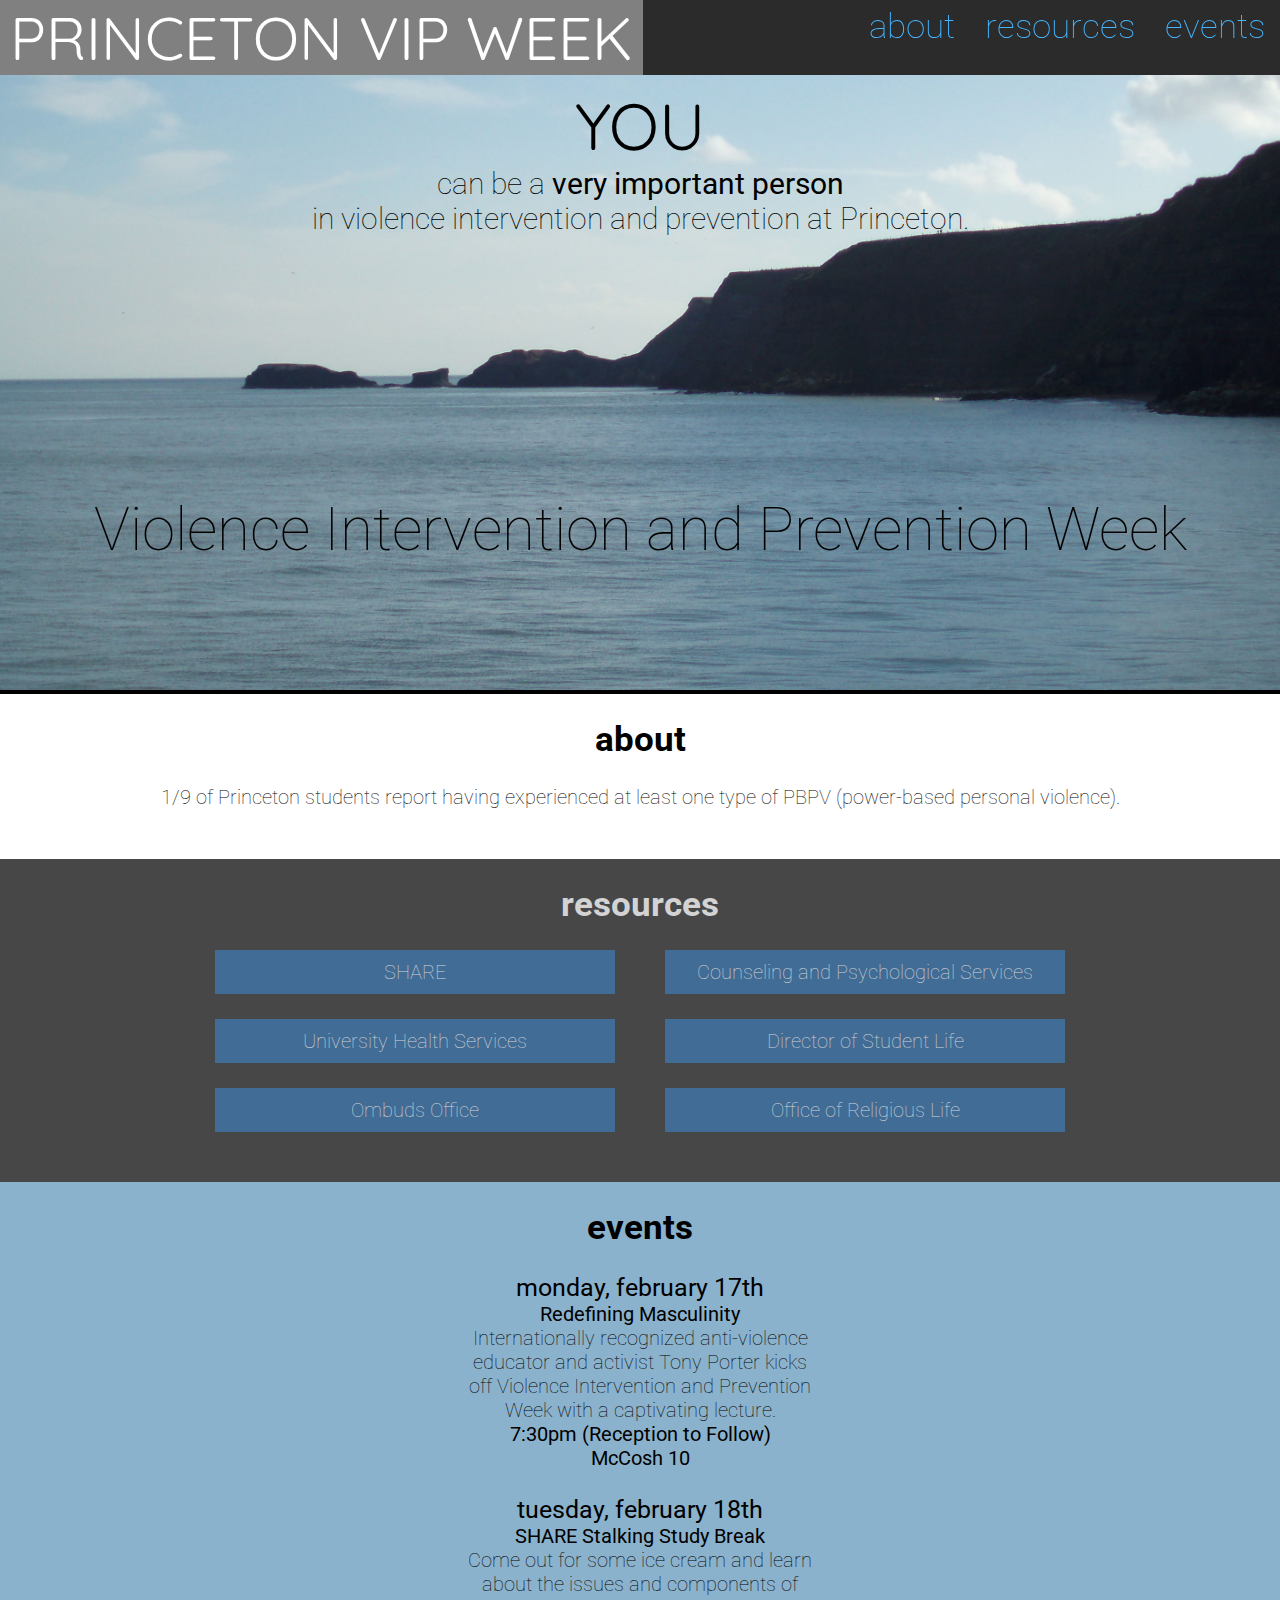
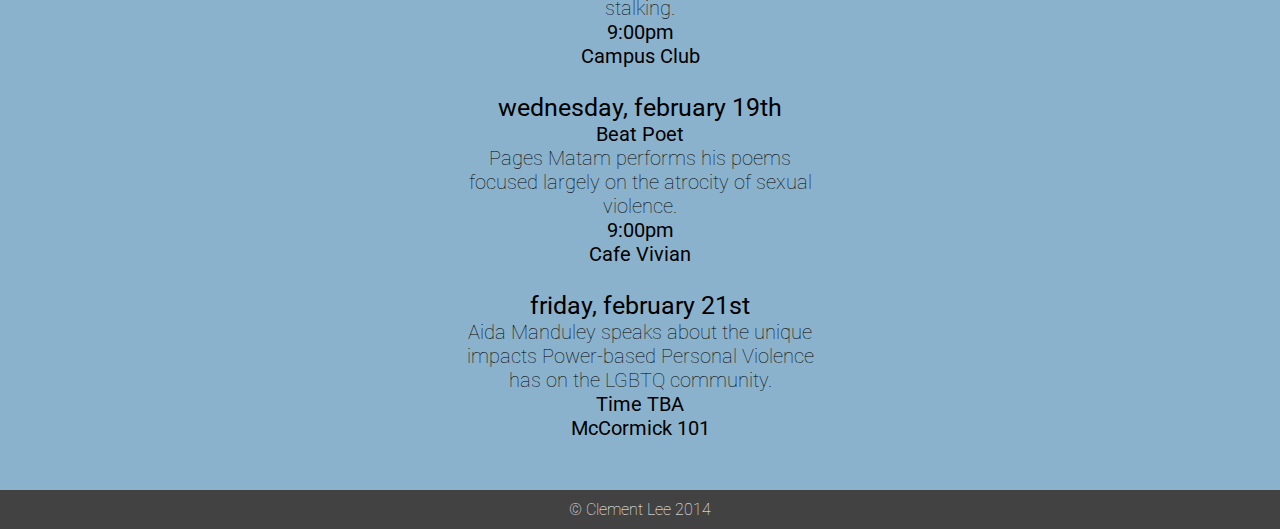
<file: index.html>
<!DOCTYPE html>

<head>
	<link href='http://fonts.googleapis.com/css?family=Roboto:400,400italic,100,100italic' rel='stylesheet' type='text/css'>
	<link href='http://fonts.googleapis.com/css?family=Quicksand' rel='stylesheet' type='text/css'>
	<link href='css/index.css' rel='stylesheet' type='text/css'>
	<title>Princeton VIP Week | Violence Intervention and Prevention Week</title>
</head>
<header>
	<a href='#' class='navlink'><div id ='title'>PRINCETON VIP WEEK</div></a>
	<div id='navbar'>
		<a href="#events" class='navlink'><div class='navitem'><span class='navtext'>events</span></div></a>
		<a href="#resources" class='navlink'><div class='navitem'><span class='navtext'>resources</span></div></a>
		<a href="#about" class='navlink'><div class='navitem'><span class='navtext'>about</span></div></a>
	</div>
</header>

<div id='content'>
	
	
	<div id ='topdiv'>
		<div id='toptext'>
		<span style='font-size:65px;font-style:normal;font-weight:400;font-family:"Quicksand","Roboto",sans-serif'>YOU</span><br>
			<div style='width:100%;margin:0 auto;font-weight:100'>can be a <span style='font-style:normal;color:black;font-weight:400'>very important person </span><br>
			in violence intervention and prevention at Princeton.</div>
			
		</div>
		<img src='img/bgbanner.jpg' id='bg'></img>
		<div id='description'>
			Violence Intervention and Prevention Week
		</div>
	</div>

	<a name='about' class='anchor'></a>
	<div id = 'aboutdiv'>
		<h2> about</h2>
		1/9 of Princeton students report having experienced at least one type of PBPV (power-based personal violence).
	</div>

	<a name='resources' class='anchor'></a>
	<div id = 'resourcesdiv'>
		<h2> resources </h2>
		<div class='rescol'>
			<a href='http://share.princeton.edu' class='navlink'>
				<div class='resbutton' style='float:right; margin-right:25px'><span class='restext'>SHARE</span></div>
			</a>
			<a href='https://www.princeton.edu/uhs/' class='navlink'>
				<div class='resbutton' style='float:right; margin-right:25px'><span class='restext'>University Health Services</span></div>
			</a>
			<a href='http://www.princeton.edu/ombuds/' class='navlink'>
				<div class='resbutton' style='float:right; margin-right:25px'><span class='restext'>Ombuds Office</span></div>
			</a>
		</div>
		<div class='rescol'>
			<a href='http://www.princeton.edu/uhs/student-services/counseling-psychological/' class='navlink'>
				<div class='resbutton' style='float:left; margin-left:25px'><span class='restext'>Counseling and Psychological Services</span></div>
			</a>
			<a href='http://www.princeton.edu/odus/about/staff/dsl/' class='navlink'>
				<div class='resbutton' style='float:left; margin-left:25px'><span class='restext'>Director of Student Life</span></div>
			</a>
			<a href='https://www.princeton.edu/religiouslife/' class='navlink'>
				<div class='resbutton' style='float:left; margin-left:25px'><span class='restext'>Office of Religious Life</span></div>
			</a>
		</div>
	</div>
	<a name='events' class='anchor'></a>
	<div id='eventdiv'>
		<h2>events</h2>
		<div class='event'>
			<span class='eventemph' style='font-size:25px'>monday, february 17th</span><br>
			<span class='eventemph'>Redefining Masculinity</span> <br>
			Internationally recognized anti-violence educator and activist Tony Porter kicks off Violence Intervention and Prevention Week with a captivating lecture.<br>
			<span class='eventemph'>7:30pm (Reception to Follow)</span> <br>
			<span class='eventemph'>McCosh 10</span> 
		</div>
		<div class='event'>
			<span class='eventemph' style='font-size:25px'>tuesday, february 18th</span><br>
			<span class='eventemph'>SHARE Stalking Study Break</span> <br>
			Come out for some ice cream and learn about the issues and components of stalking.<br>
			<span class='eventemph'>9:00pm</span> <br>
			<span class='eventemph'>Campus Club</span> 
		</div>
		<div class='event'>
			<span class='eventemph' style='font-size:25px'>wednesday, february 19th</span><br>
			<span class='eventemph'>Beat Poet</span> <br>
			Pages Matam performs his poems focused largely on the atrocity of sexual violence.<br>
			<span class='eventemph'>9:00pm</span> <br>
			<span class='eventemph'>Cafe Vivian</span> 
		</div>
		<div class='event'>
			<span class='eventemph' style='font-size:25px'>friday, february 21st</span><br>
			<!--<span class='eventemph'>SHARE Stalking Study Break</span> <br>-->
			Aida Manduley speaks about the unique impacts Power-based Personal Violence has on the LGBTQ community.<br>
			<span class='eventemph'>Time TBA</span> <br>
			<span class='eventemph'>McCormick 101</span> 
		</div>
	</div>
	<footer>
		&copy; Clement Lee 2014
		</script>
	</footer>
</div>
<body>
</body>
</file>
<file: css/index.css>
body {
	font-family: 'Roboto', sans-serif;
	font-weight: 100;
	background:black;
	text-rendering: optimizeLegibility;
	min-width: 900px;
	margin:0px 0px 0px 0px;
}

header {
	/*background:#424242;*/
	background: rgba(66,66,66,0.66);
	color:white;
	font-size:50px;
	height:75px;
	position: fixed;
	width: 100%;
	z-index: 100;
	top:0;
}

#content {
	margin-top:75px;
}

#title {
	font-family: 'Quicksand','Roboto',sans-serif;
	font-weight:400;
	padding-left:10px;
	padding-right:10px;
	font-size:60px;
	float:left;
	height:100%;
}

#title:hover {
	background:gray;
}

.navlink {
	text-decoration: none;
	color:inherit;
}
#navbar {
	color:#45B5FF;
	height:100%;
	width:480px;
	font-size:40px;
	float:right;
}
.navitem {
	display:inline-block;
	vertical-align: top;
	position:relative;
	right:0px;
	height:100%;
	float:right;
}
span.navtext {
	font-size:35px;
	display:inline-block;
	vertical-align: middle;
	padding-left:15px;
	padding-right:15px;
}
.navitem:hover {
	background:gray;
}

#topdiv {
	min-width:900px;
	overflow: hidden;
	width:100%;
	top:75px;
	min-height:300px;
	overflow:hidden;
	background:rgb(0,0,0,0);
}

#bg {
	width: 100%;
	position: relative;
	top: 0px;
	left: 0;
	z-index: 1;
}

#toptext{
	position:absolute;
	top:75px;
	margin-top:10px;
	width:100%;
	height:auto;
	z-index: 2;
	text-align:center;
	font-size:30px;
}

#description {
	/*font-style: italic;*/
	position:relative;
	width:100%;
	z-index:2;
	font-size:60px;
	height:0;
	text-align:center;
	bottom:200px;
}

#aboutdiv {
	background:white;
	color:black;
	text-align:center;
	padding-bottom:50px;
	font-size:20px;
}

#resourcesdiv {
	background:#474747;
	color:#D3D3D3;
	overflow:hidden;
	padding-bottom:25px;
}

.rescol {
	float:left;
	width: 50%;
	text-align:center;
	overflow:hidden;
}

.resbutton {
	background:#416C96;
	font-size:20px;
	/*font-weight:400;*/
	width:350px;
	/*color:black;*/
	display:inline-block;
	padding-top: 10px;
	padding-bottom:10px;
	padding-left:25px;
	padding-right:25px;
	margin-bottom:25px;
	clear:both;
}

.restext {
	display:inline-block;
}

#eventdiv {
	/*
	background:#8A65F0;*/
	background:#8BB2CC;
	text-align:center;
	padding-bottom:25px;
}

.event {
	padding-left:50px;
	padding-right:50px;
	padding-bottom:25px;
	width:350px;
	margin: 0 auto;
	font-size:20px;
}

span.eventemph {
	font-weight:400;
}

h2 {
	padding:25px;
	margin:0;
	text-align:center;
	font-size:35px;
}

a.anchor {
	display: block;
	position: relative;
	top: -75px;
	visibility: hidden;
}
footer {
	padding-top:10px;
	padding-bottom:10px;
	background:#424242;
	color:white;
	text-align:center;
}
</file>
